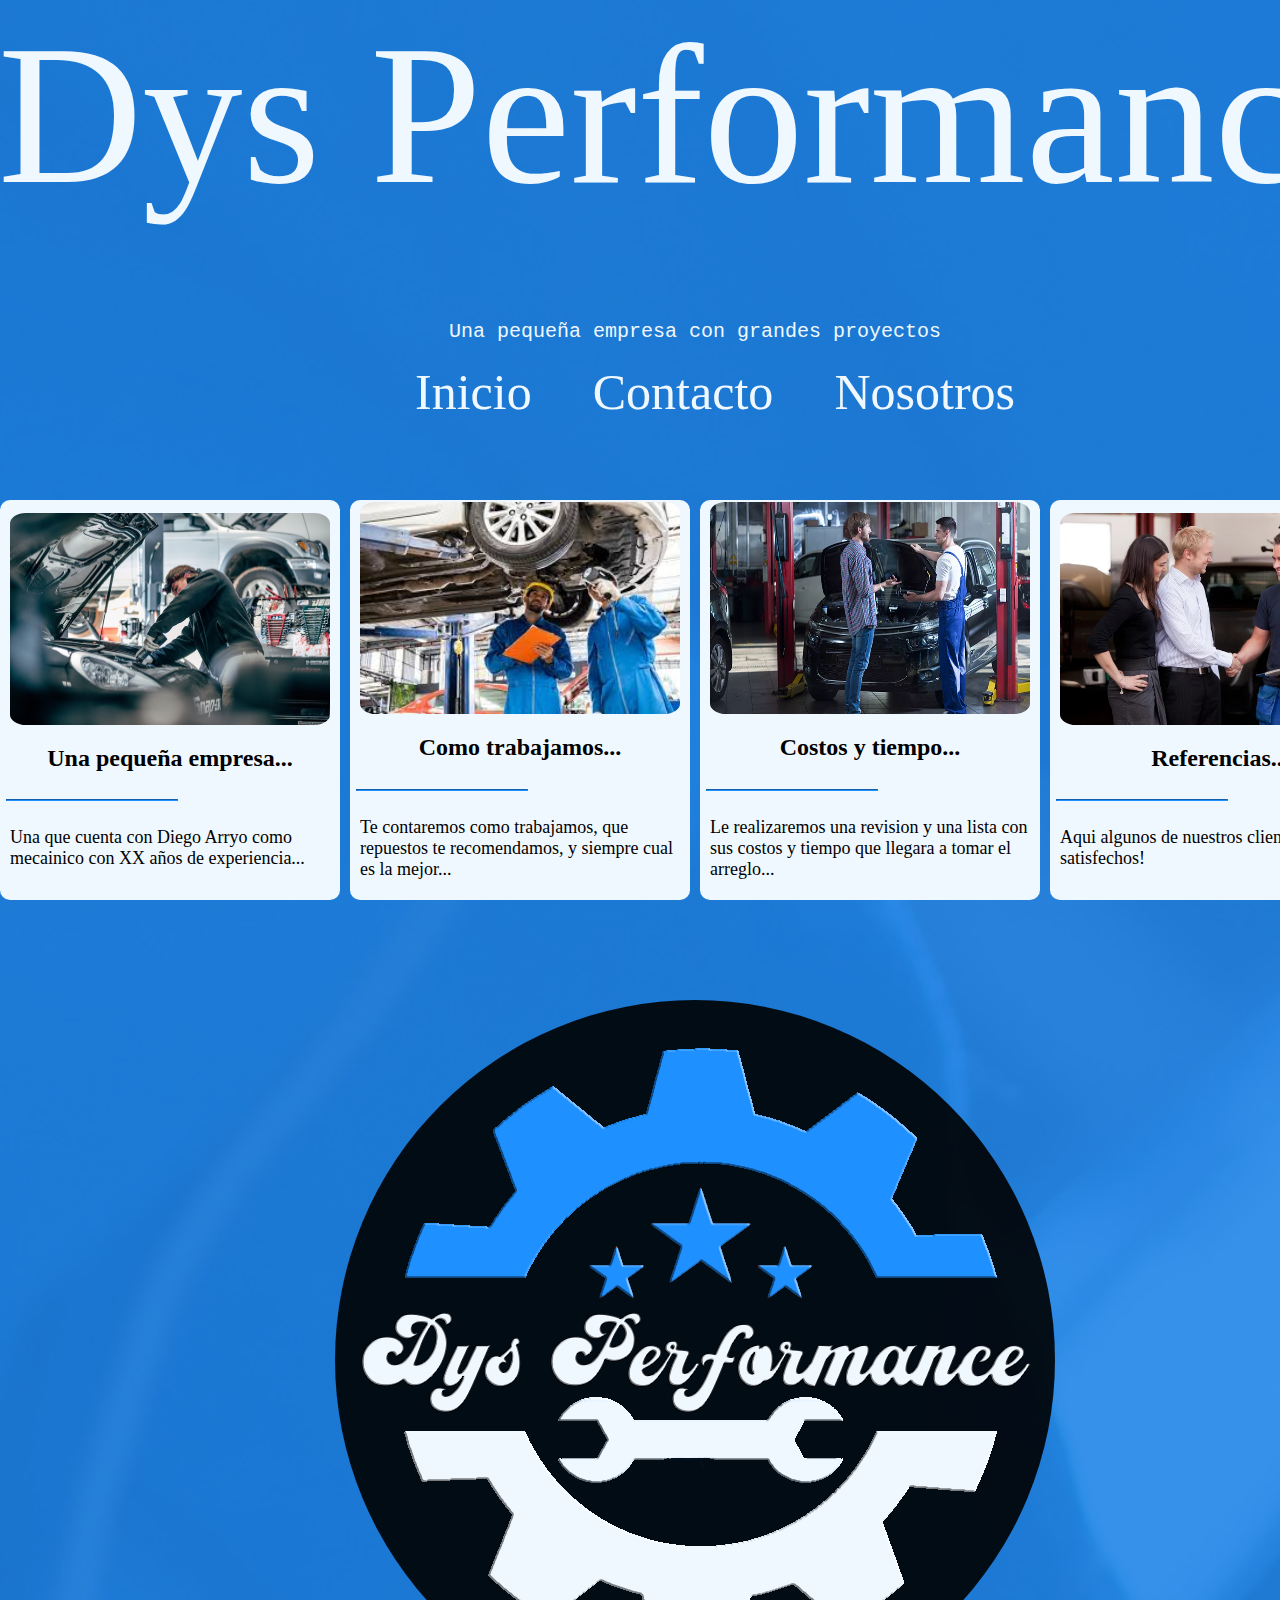
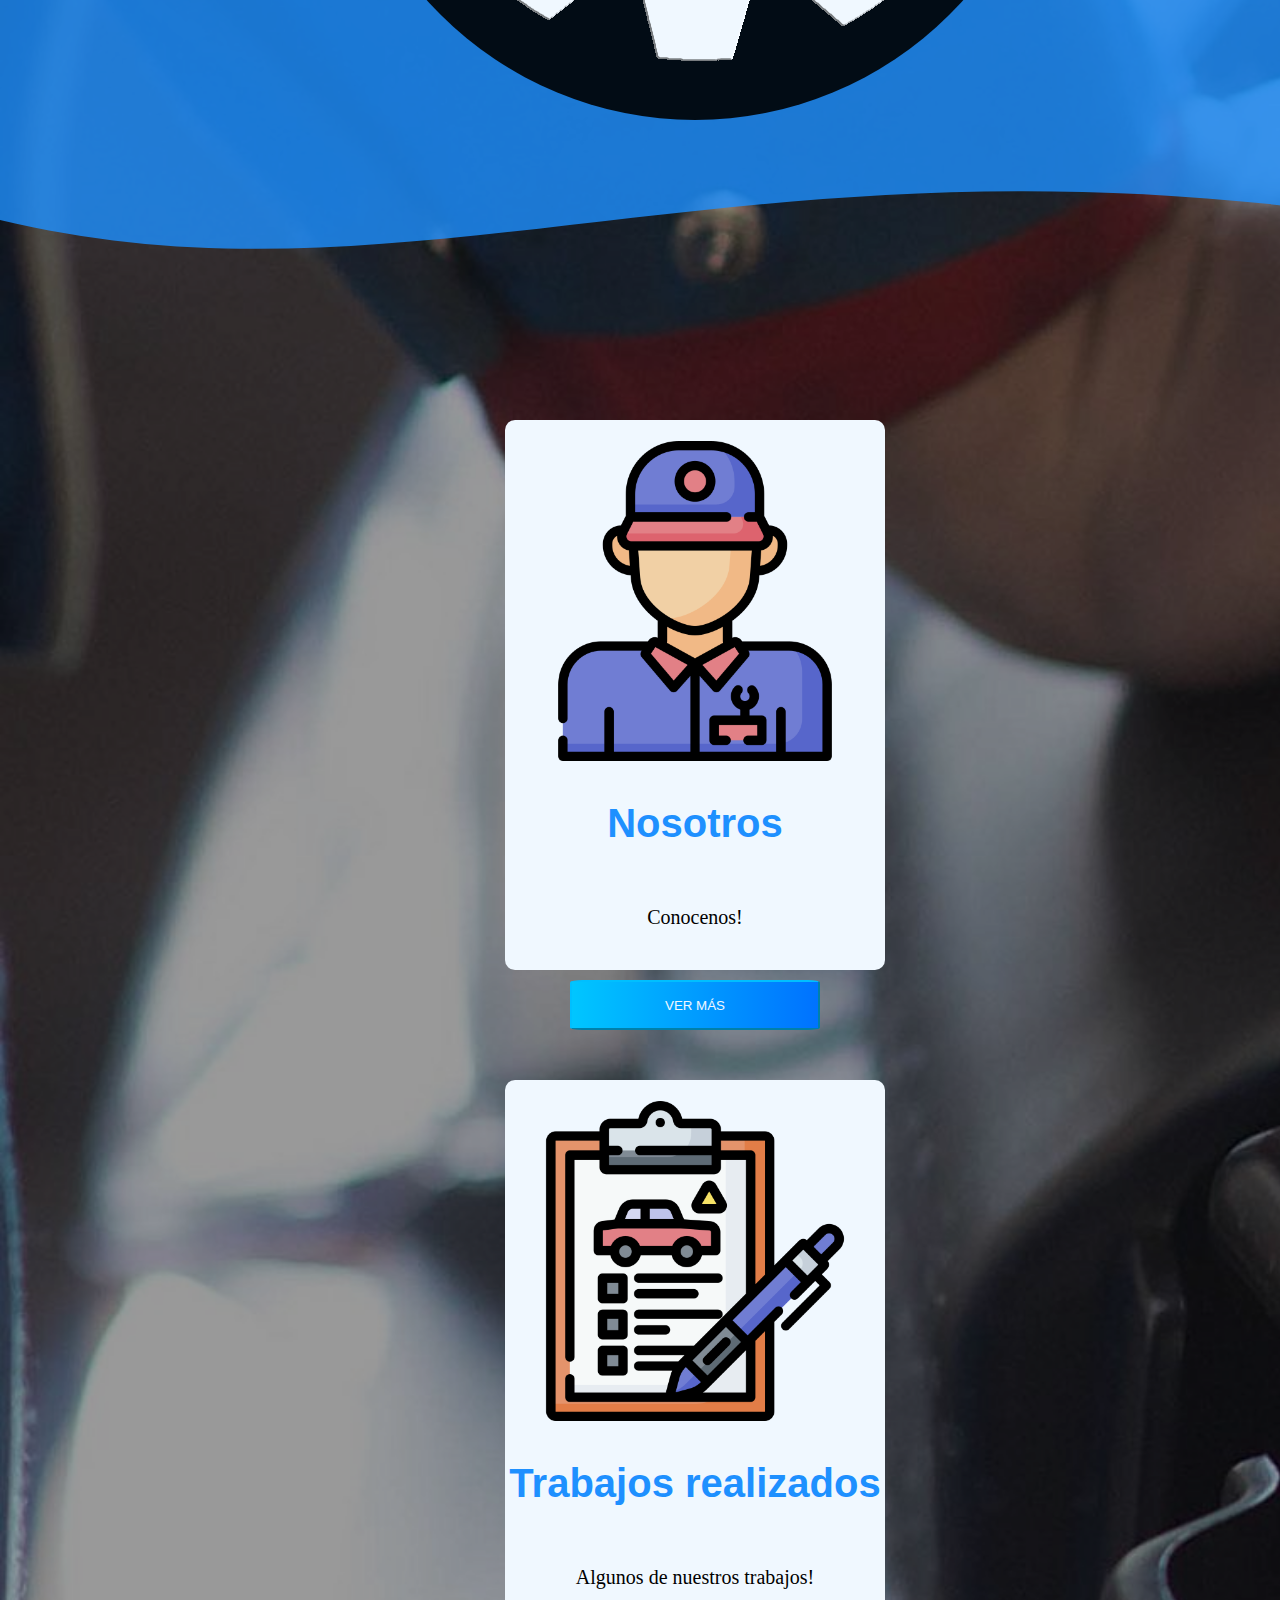
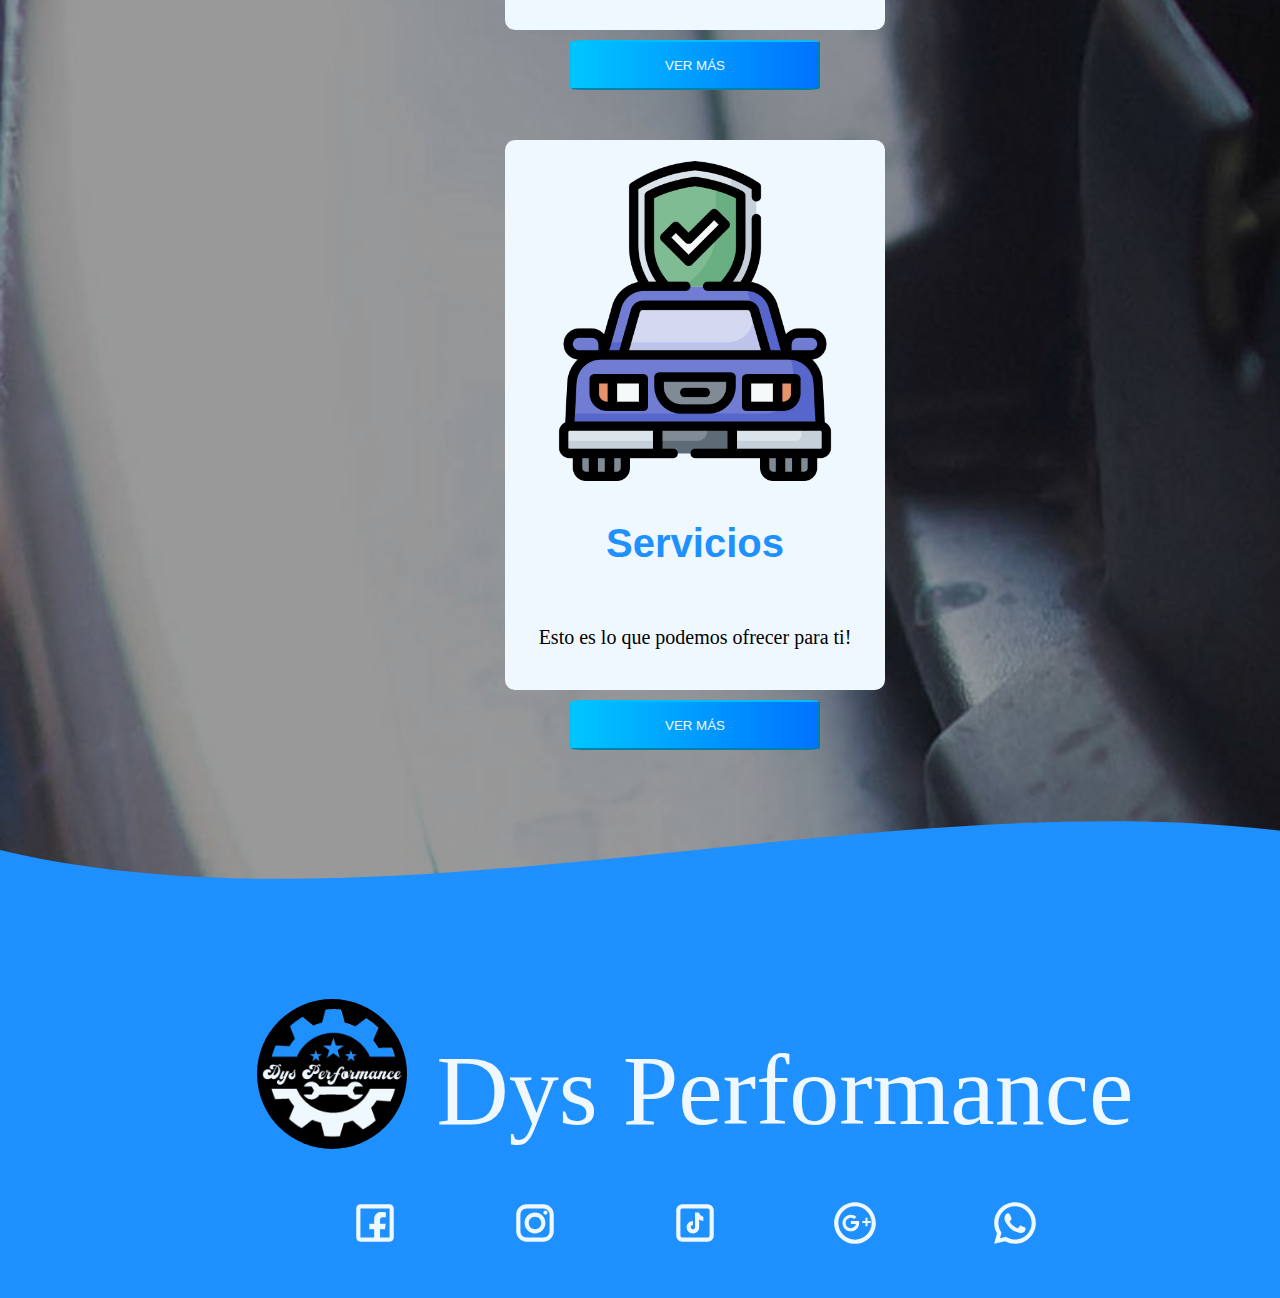
<file: index.html>
<!DOCTYPE html>
<html lang="en">

<head>
    <meta charset="UTF-8">
    <meta http-equiv="X-UA-Compatible" content="IE=edge">
    <meta name="viewport" content="width=device-width, initial-scale=1.0">
    <title>Dys Performance</title>
    <link rel="stylesheet" href="/css/style.css">
</head>

<body class="body">
    <header>
        <h1>Dys Performance</h1>
        <nav class="navUno">
            <p class="headerTexto">Una pequeña empresa con grandes proyectos</p>
            <ul class="menuUno">
                <li><a href="/index.html">Inicio</a></li>
                <li><a href="/pages/contacto.html">Contacto</a></li>
                <li><a href="/pages/nosotros.html">Nosotros</a></li>
            </ul>
        </nav>
    </header>
    <main class="contenido">
        <div class="cartasAlineación">
            <div class="cartasFondo">
                <div class="cartas uno">
                    <img class="cartasImagen" src="/img/cartas.jpeg" alt="">
                    <h2>Una pequeña empresa...</h2>
                    <hr style="width:50%;text-align:left;margin-left:6px;border-color:dodgerblue ;">
                    <p class="cartaTexto">Una que cuenta con Diego Arryo como mecainico con XX años de experiencia...
                    </p>
                </div>

                <div class="cartas dos">
                    <img class="cartasImagen" src="/img/cartasDos.jfif" alt="">
                    <h2>Como trabajamos...</h2>
                    <hr style="width:50%;text-align:left;margin-left:6px;border-color:dodgerblue ;">
                    <p class="cartaTexto">Te contaremos como trabajamos, que repuestos te recomendamos, y siempre cual
                        es la
                        mejor...</p>
                </div>

                <div class="cartas tres">
                    <img class="cartasImagen" src="/img/cartasTres.jfif" alt="">
                    <h2>Costos y tiempo...</h2>
                    <hr style="width:50%;text-align:left;margin-left:6px;border-color:dodgerblue ;">
                    <p class="cartaTexto">Le realizaremos una revision y una lista con sus costos y tiempo que llegara a
                        tomar el arreglo...</p>
                </div>

                <div class="cartas cuatro">
                    <img class="cartasImagen" src="/img/cartasCuatro.jpg" alt="">
                    <h2>Referencias...</h2>
                    <hr style="width:50%;text-align:left;margin-left:6px;border-color:dodgerblue ;">
                    <p class="cartaTexto">Aqui algunos de nuestros clientes satisfechos!</p>
                </div>
            </div>
        </div>

        <div class="logoContenido">
            <img src="/img/logo.png" alt="">
        </div>
        <div class="fondito" style="height: 150px; overflow: hidden;"><svg viewBox="0 0 500 150"
                preserveAspectRatio="none" style="height: 100%; width: 100%;">
                <path d="M0.00,49.98 C149.99,150.00 271.49,-49.98 500.00,49.98 L500.00,0.00 L0.00,0.00 Z"
                    style="stroke: none; fill: rgb(30, 144, 255, 0.8);"></path>
            </svg></div>
        <div class="tarjetas">
            <div class="tarjetaPos ta">
                <div class="tarjeta">
                    <img class="tarjetaImagen" src="/img/mecanico.png" alt="">
                    <h3 class="tarjetasH3">
                        Nosotros
                    </h3>
                    <p>Conocenos!</p>
                </div>
                <button>VER MÁS</button>
            </div>

            <div class="tarjetaPos tb">
                <div class="tarjeta media">
                    <img class="tarjetaImagen" src="/img/trabajos.png" alt="">
                    <h3 class="tarjetasH3">
                        Trabajos realizados
                    </h3>
                    <p>Algunos de nuestros trabajos!</p>
                </div>
                <button>VER MÁS</button>
            </div>

            <div class="tarjetaPos tc">
                <div class="tarjeta">
                    <img class="tarjetaImagen" src="/img/servicios.png" alt="">
                    <h3 class="tarjetasH3">
                        Servicios
                    </h3>
                    <p>Esto es lo que podemos ofrecer para ti!</p>
                </div>
                <button>VER MÁS</button>
            </div>
        </div>

        <div style="height: 150px; overflow: hidden;"><svg viewBox="0 0 500 150" preserveAspectRatio="none"
                style="height: 100%; width: 100%;">
                <path d="M0.00,49.98 C149.99,150.00 349.20,-49.98 500.00,49.98 L500.00,150.00 L0.00,150.00 Z"
                    style="stroke: none; fill: #1e90ff;"></path>
            </svg></div>
        <footer>
            <a href="#" class="logo">
                <img class="logoImg" src="/img/logo.png" alt="logo">
                <h2 class="logoTexto">Dys Performance</h2>
            </a>
            <div class="iconos">
                <svg xmlns="http://www.w3.org/2000/svg" x="0px" y="0px" viewBox="0 0 24 24">
                    <path
                        d="M 5 3 C 3.897 3 3 3.897 3 5 L 3 19 C 3 20.103 3.897 21 5 21 L 11.621094 21 L 14.414062 21 L 19 21 C 20.103 21 21 20.103 21 19 L 21 5 C 21 3.897 20.103 3 19 3 L 5 3 z M 5 5 L 19 5 L 19.001953 19 L 14.414062 19 L 14.414062 15.035156 L 16.779297 15.035156 L 17.130859 12.310547 L 14.429688 12.310547 L 14.429688 10.574219 C 14.429687 9.7862188 14.649297 9.2539062 15.779297 9.2539062 L 17.207031 9.2539062 L 17.207031 6.8222656 C 16.512031 6.7512656 15.814234 6.71675 15.115234 6.71875 C 13.041234 6.71875 11.621094 7.9845938 11.621094 10.308594 L 11.621094 12.314453 L 9.2773438 12.314453 L 9.2773438 15.039062 L 11.621094 15.039062 L 11.621094 19 L 5 19 L 5 5 z">
                    </path>
                </svg>

                <svg xmlns="http://www.w3.org/2000/svg" x="0px" y="0px" viewBox="0 0 24 24">
                    <path
                        d="M 8 3 C 5.243 3 3 5.243 3 8 L 3 16 C 3 18.757 5.243 21 8 21 L 16 21 C 18.757 21 21 18.757 21 16 L 21 8 C 21 5.243 18.757 3 16 3 L 8 3 z M 8 5 L 16 5 C 17.654 5 19 6.346 19 8 L 19 16 C 19 17.654 17.654 19 16 19 L 8 19 C 6.346 19 5 17.654 5 16 L 5 8 C 5 6.346 6.346 5 8 5 z M 17 6 A 1 1 0 0 0 16 7 A 1 1 0 0 0 17 8 A 1 1 0 0 0 18 7 A 1 1 0 0 0 17 6 z M 12 7 C 9.243 7 7 9.243 7 12 C 7 14.757 9.243 17 12 17 C 14.757 17 17 14.757 17 12 C 17 9.243 14.757 7 12 7 z M 12 9 C 13.654 9 15 10.346 15 12 C 15 13.654 13.654 15 12 15 C 10.346 15 9 13.654 9 12 C 9 10.346 10.346 9 12 9 z">
                    </path>
                </svg>

                <svg xmlns="http://www.w3.org/2000/svg" x="0px" y="0px" viewBox="0 0 24 24">
                    <path
                        d="M 6 3 C 4.3550302 3 3 4.3550302 3 6 L 3 18 C 3 19.64497 4.3550302 21 6 21 L 18 21 C 19.64497 21 21 19.64497 21 18 L 21 6 C 21 4.3550302 19.64497 3 18 3 L 6 3 z M 6 5 L 18 5 C 18.56503 5 19 5.4349698 19 6 L 19 18 C 19 18.56503 18.56503 19 18 19 L 6 19 C 5.4349698 19 5 18.56503 5 18 L 5 6 C 5 5.4349698 5.4349698 5 6 5 z M 12 7 L 12 14 C 12 14.56503 11.56503 15 11 15 C 10.43497 15 10 14.56503 10 14 C 10 13.43497 10.43497 13 11 13 L 11 11 C 9.3550302 11 8 12.35503 8 14 C 8 15.64497 9.3550302 17 11 17 C 12.64497 17 14 15.64497 14 14 L 14 10.232422 C 14.616148 10.671342 15.259118 11 16 11 L 16 9 C 15.952667 9 15.262674 8.7809373 14.78125 8.3613281 C 14.299826 7.941719 14 7.4149911 14 7 L 12 7 z">
                    </path>
                </svg>

                <svg xmlns="http://www.w3.org/2000/svg" x="0px" y="0px" viewBox="0 0 24 24">
                    <path
                        d="M12,2C6.477,2,2,6.477,2,12c0,5.523,4.477,10,10,10s10-4.477,10-10C22,6.477,17.523,2,12,2z M10,16c-2.209,0-4-1.791-4-4 c0-2.209,1.791-4,4-4c1.042,0,1.982,0.408,2.694,1.061l-1.093,1.034C11.167,9.729,10.613,9.5,10,9.5c-1.381,0-2.5,1.119-2.5,2.5 c0,1.381,1.119,2.5,2.5,2.5c1.209,0,2.218-0.859,2.45-2H10V11h3.859C13.942,11.321,14,11.653,14,12C14,14.209,12.209,16,10,16z M18,12v1.5h-1V12h-1.5v-1H17V9.5h1V11h1.5v1H18z M20,12c0,4.418-3.582,8-8,8s-8-3.582-8-8s3.582-8,8-8S20,7.582,20,12z">
                    </path>
                </svg>

                <svg xmlns="http://www.w3.org/2000/svg" x="0px" y="0px" viewBox="0 0 24 24">
                    <path
                        d="M 12.011719 2 C 6.5057187 2 2.0234844 6.478375 2.0214844 11.984375 C 2.0204844 13.744375 2.4814687 15.462563 3.3554688 16.976562 L 2 22 L 7.2324219 20.763672 C 8.6914219 21.559672 10.333859 21.977516 12.005859 21.978516 L 12.009766 21.978516 C 17.514766 21.978516 21.995047 17.499141 21.998047 11.994141 C 22.000047 9.3251406 20.962172 6.8157344 19.076172 4.9277344 C 17.190172 3.0407344 14.683719 2.001 12.011719 2 z M 12.009766 4 C 14.145766 4.001 16.153109 4.8337969 17.662109 6.3417969 C 19.171109 7.8517969 20.000047 9.8581875 19.998047 11.992188 C 19.996047 16.396187 16.413812 19.978516 12.007812 19.978516 C 10.674812 19.977516 9.3544062 19.642812 8.1914062 19.007812 L 7.5175781 18.640625 L 6.7734375 18.816406 L 4.8046875 19.28125 L 5.2851562 17.496094 L 5.5019531 16.695312 L 5.0878906 15.976562 C 4.3898906 14.768562 4.0204844 13.387375 4.0214844 11.984375 C 4.0234844 7.582375 7.6067656 4 12.009766 4 z M 8.4765625 7.375 C 8.3095625 7.375 8.0395469 7.4375 7.8105469 7.6875 C 7.5815469 7.9365 6.9355469 8.5395781 6.9355469 9.7675781 C 6.9355469 10.995578 7.8300781 12.182609 7.9550781 12.349609 C 8.0790781 12.515609 9.68175 15.115234 12.21875 16.115234 C 14.32675 16.946234 14.754891 16.782234 15.212891 16.740234 C 15.670891 16.699234 16.690438 16.137687 16.898438 15.554688 C 17.106437 14.971687 17.106922 14.470187 17.044922 14.367188 C 16.982922 14.263188 16.816406 14.201172 16.566406 14.076172 C 16.317406 13.951172 15.090328 13.348625 14.861328 13.265625 C 14.632328 13.182625 14.464828 13.140625 14.298828 13.390625 C 14.132828 13.640625 13.655766 14.201187 13.509766 14.367188 C 13.363766 14.534188 13.21875 14.556641 12.96875 14.431641 C 12.71875 14.305641 11.914938 14.041406 10.960938 13.191406 C 10.218937 12.530406 9.7182656 11.714844 9.5722656 11.464844 C 9.4272656 11.215844 9.5585938 11.079078 9.6835938 10.955078 C 9.7955938 10.843078 9.9316406 10.663578 10.056641 10.517578 C 10.180641 10.371578 10.223641 10.267562 10.306641 10.101562 C 10.389641 9.9355625 10.347156 9.7890625 10.285156 9.6640625 C 10.223156 9.5390625 9.737625 8.3065 9.515625 7.8125 C 9.328625 7.3975 9.131125 7.3878594 8.953125 7.3808594 C 8.808125 7.3748594 8.6425625 7.375 8.4765625 7.375 z">
                    </path>
                </svg>
            </div>
        </footer>
    </main>
</body>

</html>
</file>
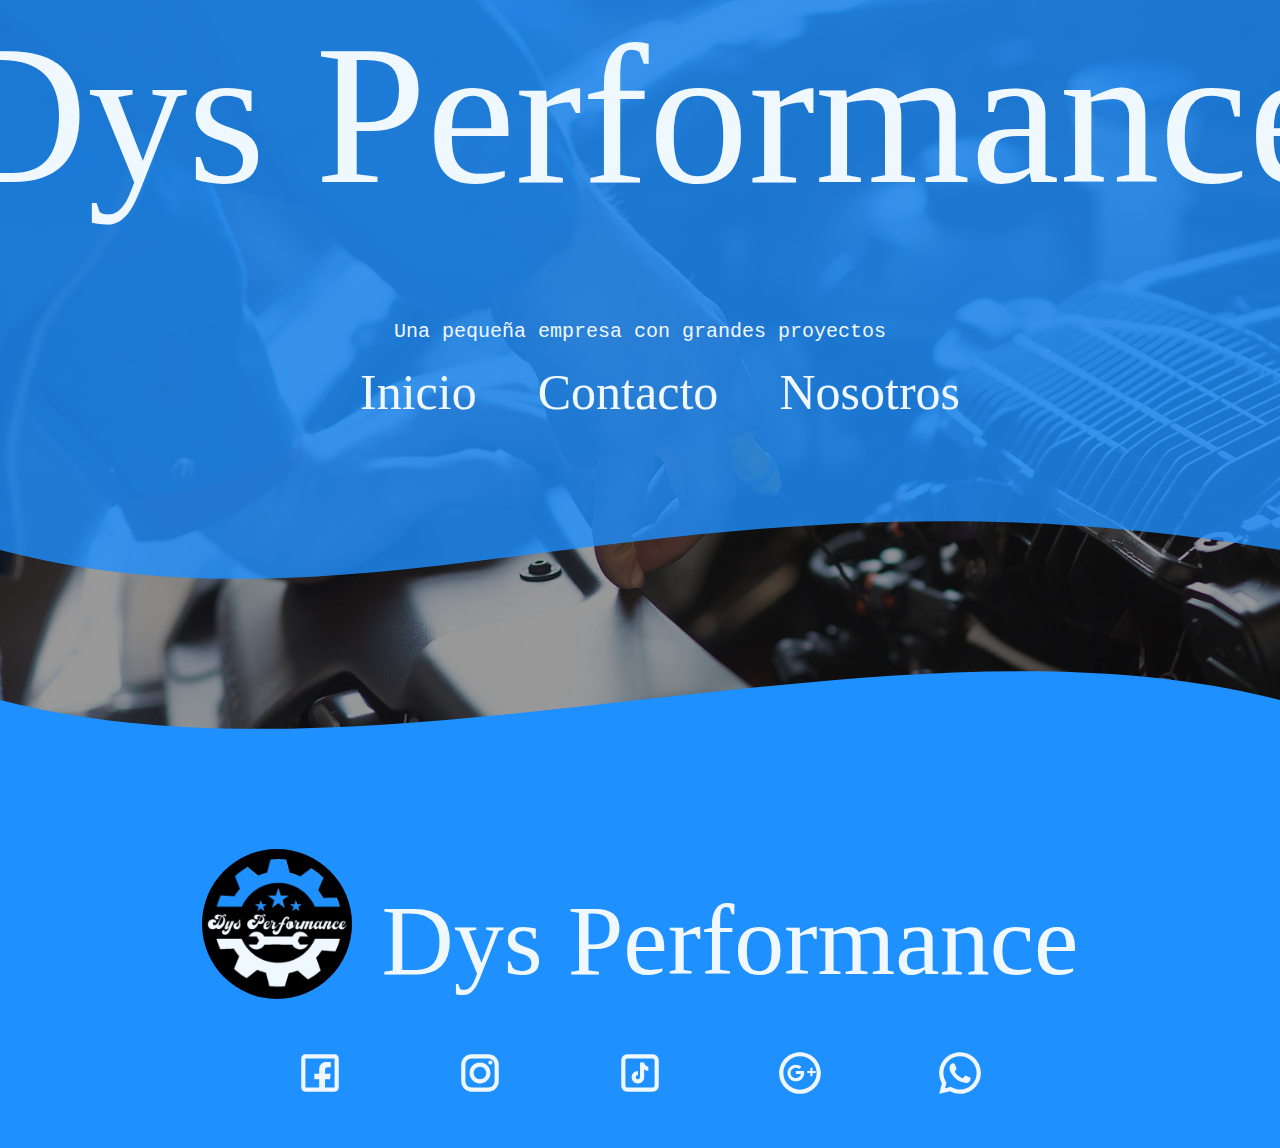
<file: pages/contacto.html>
<!DOCTYPE html>
<html lang="en">

<head>
    <meta charset="UTF-8">
    <meta http-equiv="X-UA-Compatible" content="IE=edge">
    <meta name="viewport" content="width=device-width, initial-scale=1.0">
    <title>Dys Performance</title>
    <link rel="stylesheet" href="/css/style.css">
</head>

<body class="body">
    <header>
        <h1>Dys Performance</h1>
        <nav class="navUno">
            <p class="headerTexto">Una pequeña empresa con grandes proyectos</p>
            <ul class="menuUno">
                <li><a href="/index.html">Inicio</a></li>
                <li><a href="/pages/contacto.html">Contacto</a></li>
                <li><a href="/pages/nosotros.html">Nosotros</a></li>
            </ul>
        </nav>
    </header>

    <main>
        <div class="fondito" style="height: 150px; overflow: hidden;"><svg viewBox="0 0 500 150"
                preserveAspectRatio="none" style="height: 100%; width: 100%;">
                <path d="M0.00,49.98 C149.99,150.00 271.49,-49.98 500.00,49.98 L500.00,0.00 L0.00,0.00 Z"
                    style="stroke: none; fill: rgb(30, 144, 255, 0.8);"></path>
            </svg></div>






        <div style="height: 150px; overflow: hidden;"><svg viewBox="0 0 500 150" preserveAspectRatio="none"
                style="height: 100%; width: 100%;">
                <path d="M0.00,49.98 C149.99,150.00 349.20,-49.98 500.00,49.98 L500.00,150.00 L0.00,150.00 Z"
                    style="stroke: none; fill: #1e90ff;"></path>
            </svg></div>
        <footer>
            <a href="#" class="logo">
                <img class="logoImg" src="/img/logo.png" alt="logo">
                <h2 class="logoTexto">Dys Performance</h2>
            </a>
            <div class="iconos">
                <svg xmlns="http://www.w3.org/2000/svg" x="0px" y="0px" viewBox="0 0 24 24">
                    <path
                        d="M 5 3 C 3.897 3 3 3.897 3 5 L 3 19 C 3 20.103 3.897 21 5 21 L 11.621094 21 L 14.414062 21 L 19 21 C 20.103 21 21 20.103 21 19 L 21 5 C 21 3.897 20.103 3 19 3 L 5 3 z M 5 5 L 19 5 L 19.001953 19 L 14.414062 19 L 14.414062 15.035156 L 16.779297 15.035156 L 17.130859 12.310547 L 14.429688 12.310547 L 14.429688 10.574219 C 14.429687 9.7862188 14.649297 9.2539062 15.779297 9.2539062 L 17.207031 9.2539062 L 17.207031 6.8222656 C 16.512031 6.7512656 15.814234 6.71675 15.115234 6.71875 C 13.041234 6.71875 11.621094 7.9845938 11.621094 10.308594 L 11.621094 12.314453 L 9.2773438 12.314453 L 9.2773438 15.039062 L 11.621094 15.039062 L 11.621094 19 L 5 19 L 5 5 z">
                    </path>
                </svg>

                <svg xmlns="http://www.w3.org/2000/svg" x="0px" y="0px" viewBox="0 0 24 24">
                    <path
                        d="M 8 3 C 5.243 3 3 5.243 3 8 L 3 16 C 3 18.757 5.243 21 8 21 L 16 21 C 18.757 21 21 18.757 21 16 L 21 8 C 21 5.243 18.757 3 16 3 L 8 3 z M 8 5 L 16 5 C 17.654 5 19 6.346 19 8 L 19 16 C 19 17.654 17.654 19 16 19 L 8 19 C 6.346 19 5 17.654 5 16 L 5 8 C 5 6.346 6.346 5 8 5 z M 17 6 A 1 1 0 0 0 16 7 A 1 1 0 0 0 17 8 A 1 1 0 0 0 18 7 A 1 1 0 0 0 17 6 z M 12 7 C 9.243 7 7 9.243 7 12 C 7 14.757 9.243 17 12 17 C 14.757 17 17 14.757 17 12 C 17 9.243 14.757 7 12 7 z M 12 9 C 13.654 9 15 10.346 15 12 C 15 13.654 13.654 15 12 15 C 10.346 15 9 13.654 9 12 C 9 10.346 10.346 9 12 9 z">
                    </path>
                </svg>

                <svg xmlns="http://www.w3.org/2000/svg" x="0px" y="0px" viewBox="0 0 24 24">
                    <path
                        d="M 6 3 C 4.3550302 3 3 4.3550302 3 6 L 3 18 C 3 19.64497 4.3550302 21 6 21 L 18 21 C 19.64497 21 21 19.64497 21 18 L 21 6 C 21 4.3550302 19.64497 3 18 3 L 6 3 z M 6 5 L 18 5 C 18.56503 5 19 5.4349698 19 6 L 19 18 C 19 18.56503 18.56503 19 18 19 L 6 19 C 5.4349698 19 5 18.56503 5 18 L 5 6 C 5 5.4349698 5.4349698 5 6 5 z M 12 7 L 12 14 C 12 14.56503 11.56503 15 11 15 C 10.43497 15 10 14.56503 10 14 C 10 13.43497 10.43497 13 11 13 L 11 11 C 9.3550302 11 8 12.35503 8 14 C 8 15.64497 9.3550302 17 11 17 C 12.64497 17 14 15.64497 14 14 L 14 10.232422 C 14.616148 10.671342 15.259118 11 16 11 L 16 9 C 15.952667 9 15.262674 8.7809373 14.78125 8.3613281 C 14.299826 7.941719 14 7.4149911 14 7 L 12 7 z">
                    </path>
                </svg>

                <svg xmlns="http://www.w3.org/2000/svg" x="0px" y="0px" viewBox="0 0 24 24">
                    <path
                        d="M12,2C6.477,2,2,6.477,2,12c0,5.523,4.477,10,10,10s10-4.477,10-10C22,6.477,17.523,2,12,2z M10,16c-2.209,0-4-1.791-4-4 c0-2.209,1.791-4,4-4c1.042,0,1.982,0.408,2.694,1.061l-1.093,1.034C11.167,9.729,10.613,9.5,10,9.5c-1.381,0-2.5,1.119-2.5,2.5 c0,1.381,1.119,2.5,2.5,2.5c1.209,0,2.218-0.859,2.45-2H10V11h3.859C13.942,11.321,14,11.653,14,12C14,14.209,12.209,16,10,16z M18,12v1.5h-1V12h-1.5v-1H17V9.5h1V11h1.5v1H18z M20,12c0,4.418-3.582,8-8,8s-8-3.582-8-8s3.582-8,8-8S20,7.582,20,12z">
                    </path>
                </svg>

                <svg xmlns="http://www.w3.org/2000/svg" x="0px" y="0px" viewBox="0 0 24 24">
                    <path
                        d="M 12.011719 2 C 6.5057187 2 2.0234844 6.478375 2.0214844 11.984375 C 2.0204844 13.744375 2.4814687 15.462563 3.3554688 16.976562 L 2 22 L 7.2324219 20.763672 C 8.6914219 21.559672 10.333859 21.977516 12.005859 21.978516 L 12.009766 21.978516 C 17.514766 21.978516 21.995047 17.499141 21.998047 11.994141 C 22.000047 9.3251406 20.962172 6.8157344 19.076172 4.9277344 C 17.190172 3.0407344 14.683719 2.001 12.011719 2 z M 12.009766 4 C 14.145766 4.001 16.153109 4.8337969 17.662109 6.3417969 C 19.171109 7.8517969 20.000047 9.8581875 19.998047 11.992188 C 19.996047 16.396187 16.413812 19.978516 12.007812 19.978516 C 10.674812 19.977516 9.3544062 19.642812 8.1914062 19.007812 L 7.5175781 18.640625 L 6.7734375 18.816406 L 4.8046875 19.28125 L 5.2851562 17.496094 L 5.5019531 16.695312 L 5.0878906 15.976562 C 4.3898906 14.768562 4.0204844 13.387375 4.0214844 11.984375 C 4.0234844 7.582375 7.6067656 4 12.009766 4 z M 8.4765625 7.375 C 8.3095625 7.375 8.0395469 7.4375 7.8105469 7.6875 C 7.5815469 7.9365 6.9355469 8.5395781 6.9355469 9.7675781 C 6.9355469 10.995578 7.8300781 12.182609 7.9550781 12.349609 C 8.0790781 12.515609 9.68175 15.115234 12.21875 16.115234 C 14.32675 16.946234 14.754891 16.782234 15.212891 16.740234 C 15.670891 16.699234 16.690438 16.137687 16.898438 15.554688 C 17.106437 14.971687 17.106922 14.470187 17.044922 14.367188 C 16.982922 14.263188 16.816406 14.201172 16.566406 14.076172 C 16.317406 13.951172 15.090328 13.348625 14.861328 13.265625 C 14.632328 13.182625 14.464828 13.140625 14.298828 13.390625 C 14.132828 13.640625 13.655766 14.201187 13.509766 14.367188 C 13.363766 14.534188 13.21875 14.556641 12.96875 14.431641 C 12.71875 14.305641 11.914938 14.041406 10.960938 13.191406 C 10.218937 12.530406 9.7182656 11.714844 9.5722656 11.464844 C 9.4272656 11.215844 9.5585938 11.079078 9.6835938 10.955078 C 9.7955938 10.843078 9.9316406 10.663578 10.056641 10.517578 C 10.180641 10.371578 10.223641 10.267562 10.306641 10.101562 C 10.389641 9.9355625 10.347156 9.7890625 10.285156 9.6640625 C 10.223156 9.5390625 9.737625 8.3065 9.515625 7.8125 C 9.328625 7.3975 9.131125 7.3878594 8.953125 7.3808594 C 8.808125 7.3748594 8.6425625 7.375 8.4765625 7.375 z">
                    </path>
                </svg>
            </div>
        </footer>
    </main>
</body>
</file>
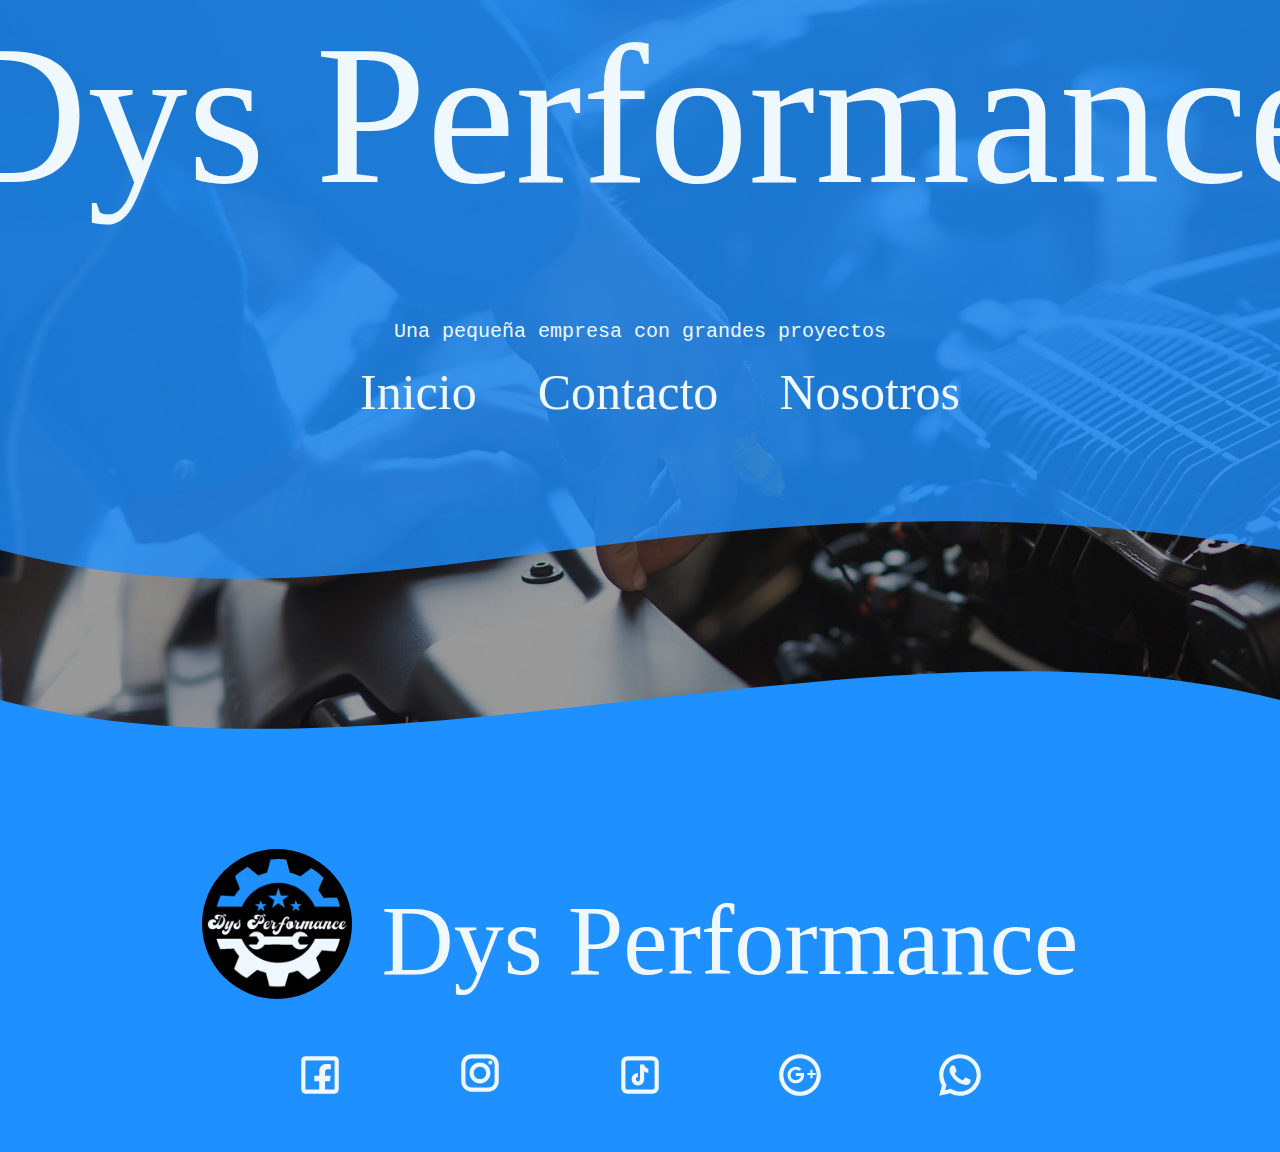
<file: pages/nosotros.html>
<!DOCTYPE html>
<html lang="en">

<head>
    <meta charset="UTF-8">
    <meta http-equiv="X-UA-Compatible" content="IE=edge">
    <meta name="viewport" content="width=device-width, initial-scale=1.0">
    <title>Dys Performance</title>
    <link rel="stylesheet" href="/css/style.css">
</head>

<body class="body">
    <header>
        <h1>Dys Performance</h1>
        <nav class="navUno">
            <p class="headerTexto">Una pequeña empresa con grandes proyectos</p>
            <ul class="menuUno">
                <li><a href="/index.html">Inicio</a></li>
                <li><a href="/pages/contacto.html">Contacto</a></li>
                <li><a href="/pages/nosotros.html">Nosotros</a></li>
            </ul>
        </nav>
    </header>

    <main>
        <div class="fondito" style="height: 150px; overflow: hidden;"><svg viewBox="0 0 500 150"
                preserveAspectRatio="none" style="height: 100%; width: 100%;">
                <path d="M0.00,49.98 C149.99,150.00 271.49,-49.98 500.00,49.98 L500.00,0.00 L0.00,0.00 Z"
                    style="stroke: none; fill: rgb(30, 144, 255, 0.8);"></path>
            </svg></div>



        <div style="height: 150px; overflow: hidden;"><svg viewBox="0 0 500 150" preserveAspectRatio="none"
                style="height: 100%; width: 100%;">
                <path d="M0.00,49.98 C149.99,150.00 349.20,-49.98 500.00,49.98 L500.00,150.00 L0.00,150.00 Z"
                    style="stroke: none; fill: #1e90ff;"></path>
            </svg></div>
        <footer>
            <a href="#" class="logo">
                <img class="logoImg" src="/img/logo.png" alt="logo">
                <h2 class="logoTexto">Dys Performance</h2>
            </a>
            <div class="iconos">
                <svg xmlns="http://www.w3.org/2000/svg" x="0px" y="0px" viewBox="0 0 24 24">
                    <path
                        d="M 5 3 C 3.897 3 3 3.897 3 5 L 3 19 C 3 20.103 3.897 21 5 21 L 11.621094 21 L 14.414062 21 L 19 21 C 20.103 21 21 20.103 21 19 L 21 5 C 21 3.897 20.103 3 19 3 L 5 3 z M 5 5 L 19 5 L 19.001953 19 L 14.414062 19 L 14.414062 15.035156 L 16.779297 15.035156 L 17.130859 12.310547 L 14.429688 12.310547 L 14.429688 10.574219 C 14.429687 9.7862188 14.649297 9.2539062 15.779297 9.2539062 L 17.207031 9.2539062 L 17.207031 6.8222656 C 16.512031 6.7512656 15.814234 6.71675 15.115234 6.71875 C 13.041234 6.71875 11.621094 7.9845938 11.621094 10.308594 L 11.621094 12.314453 L 9.2773438 12.314453 L 9.2773438 15.039062 L 11.621094 15.039062 L 11.621094 19 L 5 19 L 5 5 z">
                    </path>
                </svg>

                <a href="https://www.instagram.com/dys_performance/" target="_blank">
                <svg xmlns="http://www.w3.org/2000/svg" x="0px" y="0px" viewBox="0 0 24 24">
                    <path
                        d="M 8 3 C 5.243 3 3 5.243 3 8 L 3 16 C 3 18.757 5.243 21 8 21 L 16 21 C 18.757 21 21 18.757 21 16 L 21 8 C 21 5.243 18.757 3 16 3 L 8 3 z M 8 5 L 16 5 C 17.654 5 19 6.346 19 8 L 19 16 C 19 17.654 17.654 19 16 19 L 8 19 C 6.346 19 5 17.654 5 16 L 5 8 C 5 6.346 6.346 5 8 5 z M 17 6 A 1 1 0 0 0 16 7 A 1 1 0 0 0 17 8 A 1 1 0 0 0 18 7 A 1 1 0 0 0 17 6 z M 12 7 C 9.243 7 7 9.243 7 12 C 7 14.757 9.243 17 12 17 C 14.757 17 17 14.757 17 12 C 17 9.243 14.757 7 12 7 z M 12 9 C 13.654 9 15 10.346 15 12 C 15 13.654 13.654 15 12 15 C 10.346 15 9 13.654 9 12 C 9 10.346 10.346 9 12 9 z">
                    </path>
                </svg>
                </a>
                <svg xmlns="http://www.w3.org/2000/svg" x="0px" y="0px" viewBox="0 0 24 24">
                    <path
                        d="M 6 3 C 4.3550302 3 3 4.3550302 3 6 L 3 18 C 3 19.64497 4.3550302 21 6 21 L 18 21 C 19.64497 21 21 19.64497 21 18 L 21 6 C 21 4.3550302 19.64497 3 18 3 L 6 3 z M 6 5 L 18 5 C 18.56503 5 19 5.4349698 19 6 L 19 18 C 19 18.56503 18.56503 19 18 19 L 6 19 C 5.4349698 19 5 18.56503 5 18 L 5 6 C 5 5.4349698 5.4349698 5 6 5 z M 12 7 L 12 14 C 12 14.56503 11.56503 15 11 15 C 10.43497 15 10 14.56503 10 14 C 10 13.43497 10.43497 13 11 13 L 11 11 C 9.3550302 11 8 12.35503 8 14 C 8 15.64497 9.3550302 17 11 17 C 12.64497 17 14 15.64497 14 14 L 14 10.232422 C 14.616148 10.671342 15.259118 11 16 11 L 16 9 C 15.952667 9 15.262674 8.7809373 14.78125 8.3613281 C 14.299826 7.941719 14 7.4149911 14 7 L 12 7 z">
                    </path>
                </svg>

                <svg xmlns="http://www.w3.org/2000/svg" x="0px" y="0px" viewBox="0 0 24 24">
                    <path
                        d="M12,2C6.477,2,2,6.477,2,12c0,5.523,4.477,10,10,10s10-4.477,10-10C22,6.477,17.523,2,12,2z M10,16c-2.209,0-4-1.791-4-4 c0-2.209,1.791-4,4-4c1.042,0,1.982,0.408,2.694,1.061l-1.093,1.034C11.167,9.729,10.613,9.5,10,9.5c-1.381,0-2.5,1.119-2.5,2.5 c0,1.381,1.119,2.5,2.5,2.5c1.209,0,2.218-0.859,2.45-2H10V11h3.859C13.942,11.321,14,11.653,14,12C14,14.209,12.209,16,10,16z M18,12v1.5h-1V12h-1.5v-1H17V9.5h1V11h1.5v1H18z M20,12c0,4.418-3.582,8-8,8s-8-3.582-8-8s3.582-8,8-8S20,7.582,20,12z">
                    </path>
                </svg>

                <svg xmlns="http://www.w3.org/2000/svg" x="0px" y="0px" viewBox="0 0 24 24">
                    <path
                        d="M 12.011719 2 C 6.5057187 2 2.0234844 6.478375 2.0214844 11.984375 C 2.0204844 13.744375 2.4814687 15.462563 3.3554688 16.976562 L 2 22 L 7.2324219 20.763672 C 8.6914219 21.559672 10.333859 21.977516 12.005859 21.978516 L 12.009766 21.978516 C 17.514766 21.978516 21.995047 17.499141 21.998047 11.994141 C 22.000047 9.3251406 20.962172 6.8157344 19.076172 4.9277344 C 17.190172 3.0407344 14.683719 2.001 12.011719 2 z M 12.009766 4 C 14.145766 4.001 16.153109 4.8337969 17.662109 6.3417969 C 19.171109 7.8517969 20.000047 9.8581875 19.998047 11.992188 C 19.996047 16.396187 16.413812 19.978516 12.007812 19.978516 C 10.674812 19.977516 9.3544062 19.642812 8.1914062 19.007812 L 7.5175781 18.640625 L 6.7734375 18.816406 L 4.8046875 19.28125 L 5.2851562 17.496094 L 5.5019531 16.695312 L 5.0878906 15.976562 C 4.3898906 14.768562 4.0204844 13.387375 4.0214844 11.984375 C 4.0234844 7.582375 7.6067656 4 12.009766 4 z M 8.4765625 7.375 C 8.3095625 7.375 8.0395469 7.4375 7.8105469 7.6875 C 7.5815469 7.9365 6.9355469 8.5395781 6.9355469 9.7675781 C 6.9355469 10.995578 7.8300781 12.182609 7.9550781 12.349609 C 8.0790781 12.515609 9.68175 15.115234 12.21875 16.115234 C 14.32675 16.946234 14.754891 16.782234 15.212891 16.740234 C 15.670891 16.699234 16.690438 16.137687 16.898438 15.554688 C 17.106437 14.971687 17.106922 14.470187 17.044922 14.367188 C 16.982922 14.263188 16.816406 14.201172 16.566406 14.076172 C 16.317406 13.951172 15.090328 13.348625 14.861328 13.265625 C 14.632328 13.182625 14.464828 13.140625 14.298828 13.390625 C 14.132828 13.640625 13.655766 14.201187 13.509766 14.367188 C 13.363766 14.534188 13.21875 14.556641 12.96875 14.431641 C 12.71875 14.305641 11.914938 14.041406 10.960938 13.191406 C 10.218937 12.530406 9.7182656 11.714844 9.5722656 11.464844 C 9.4272656 11.215844 9.5585938 11.079078 9.6835938 10.955078 C 9.7955938 10.843078 9.9316406 10.663578 10.056641 10.517578 C 10.180641 10.371578 10.223641 10.267562 10.306641 10.101562 C 10.389641 9.9355625 10.347156 9.7890625 10.285156 9.6640625 C 10.223156 9.5390625 9.737625 8.3065 9.515625 7.8125 C 9.328625 7.3975 9.131125 7.3878594 8.953125 7.3808594 C 8.808125 7.3748594 8.6425625 7.375 8.4765625 7.375 z">
                    </path>
                </svg>
            </div>
        </footer>
    </main>
</body>
</file>
<file: css/style.css>
@font-face {
  font-family: "Vintage King";
  src: url("/VintageKing.ttf");
  font-family: "Royal Acidbath";
  src: url("/Royalacid_o.ttf");
}
@media (min-width: 320px) {
  .body {
    background-image: linear-gradient(rgba(0, 0, 0, 0.4), rgba(0, 0, 0, 0.4)),
      url("/img/fondo.jpg");
    background-size: cover;
    margin: 0;
    display: grid;
    grid-template-rows: 300px auto;
    grid-template-areas:
      "header"
      "contenido";
  }

  header {
    grid-area: header;
    display: flex;
    flex-direction: column;
    align-items: center;
    justify-content: space-between;
    background-color: rgb(30, 144, 255, 0.8);
  }

  h1 {
    width: 100%;
    margin: 0;
    display: flex;
    justify-content: center;
    color: aliceblue;
    font-family: "Vintage King";
    font-size: 85px;
    font-weight: 100;
    position: absolute;
    margin-top: 20px;
    white-space: nowrap;
  }

  .headerTexto {
    display: flex;
    justify-content: center;
    color: aliceblue;
    font-family: "Courier New", Courier, monospace;
    font-size: 20px;
  }

  .navUno {
    margin-top: 150px;
    z-index: 99;
  }

  .menuUno {
    width: 600px;
    display: flex;
    justify-content: space-between;
    list-style: none;
  }

  li {
    border-radius: 10px;
    font-size: 50px;
  }

  li:hover {
    transition: 0.5s;
    filter: invert(100%);
  }

  a {
    text-decoration: none;
    color: aliceblue;
  }
  /* ----------------------CARTAS---------------------- */

  .cartasAlineación {
    width: 100%;
    background-color: rgb(30, 144, 255, 0.8);
    display: flex;
    justify-content: center;
  }

  .cartasFondo {
    max-width: 100%;
    display: grid;
    grid-template-columns: 2, 50%;
    grid-template-rows: 2, 50%;
    padding-bottom: 100px; /* borrar despues */
    gap: 10px;
  }

  .cartas {
    border-radius: 10px;
    height: 400px;
    width: 340px;
    background-color: aliceblue;
    display: flex;
    flex-direction: column;
    align-items: center;
    justify-content: center;
  }

  .dos {
    grid-column: 1/2;
    grid-row: 2/2;
  }

  .tres {
    grid-column: 2/2;
  }

  .cuatro {
    grid-column: 2/2;
    grid-row: 2/2;
  }

  .cartas:hover {
    transform: translate(0px, 20px);
  }

  .cartasImagen {
    border-radius: 5%;
    height: 212px;
    width: 320px;
  }

  .cartaTexto {
    margin-left: 10px;
    font-size: 18px;
  }

  .contenido {
    grid-area: contenido;
  }

  .logoContenido {
    padding-bottom: 50px;
    width: 100%;
    display: flex;
    justify-content: center;
    background-color: rgb(30, 144, 255, 0.8);
  }

  .logoContenido img {
    background-color: rgb(0, 0, 0, 0.9);
    border-radius: 50%;
  }

  /* ----------------------TARJETAS---------------------- */

  .tarjetas {
    padding-top: 50px; /* --borrar-- */
    padding-bottom: 50px;
    display: flex;
    flex-direction: column;
    justify-content: center;
  }

  .tarjeta {
    height: 550px;
    width: 380px;
    background-color: aliceblue;
    display: flex;
    flex-direction: column;
    justify-content: center;
    align-items: center;
    border-radius: 10px;
    margin-top: 50px;
  }

  .media {
    margin-left: 100px;
    margin-right: 100px;
    text-align: center;
  }

  .tarjetaImagen {
    height: 320px;
    width: 320px;
  }

  .tarjetasH3 {
    font-size: 40px;
    font-family: "Franklin Gothic Medium", "Arial Narrow", Arial, sans-serif;
    color: dodgerblue;
  }

  .tarjeta p {
    font-size: 20px;
  }

  button {
    margin-top: 10px;
    height: 50px;
    width: 250px;
    color: aliceblue;
    background-image: linear-gradient(to right, #00c6ff, #0072ff);
    border-color: deepskyblue;
    border-radius: 5%;
  }

  button:hover {
    transition: 0.5s;
    filter: invert(100%);
  }

  .tarjetaPos {
    display: flex;
    flex-direction: column;
    align-items: center;
  }

  /* ----------------------FOOTER---------------------- */

  footer {
    display: flex;
    flex-direction: column;
    align-items: center;
    justify-content: space-between;
    background-color: rgb(30, 144, 255);
  }

  .menuDos {
    width: 1000px;
    display: flex;
    justify-content: space-between;
    list-style: none;
  }

  .logo {
    display: flex;
    align-items: center;
  }

  .logoImg {
    height: 150px;
    width: 150px;
    background-color: rgb(0, 0, 0);
    border-radius: 50%;
  }

  .logoTexto {
    display: flex;
    margin-bottom: 50px;
    margin-left: 30px;
    font-family: "Vintage King";
    font-size: 70px;
    font-weight: 100;
  }

  .iconos {
    width: 400px;
    display: flex;
    justify-content: space-around;
    align-items: center;
    margin-bottom: 50px;
    fill: aliceblue;
  }

  .iconos svg {
    height: 50px;
    fill: aliceblue;
    text-decoration: none;
  }

  .iconos svg:hover {
    background-color: aliceblue;
    border-radius: 10%;
    fill: dodgerblue;
    transform: scale(1.4);
  }
}

/* -------------------- */

@media (min-width: 1200px) {
  .body {
    background-image: linear-gradient(rgba(0, 0, 0, 0.4), rgba(0, 0, 0, 0.4)),
      url("/img/fondo.jpg");
    background-size: cover;
    margin: 0;
    display: grid;
    grid-template-rows: 500px auto;
    grid-template-areas:
      "header"
      "contenido";
  }

  header {
    grid-area: header;
    display: flex;
    flex-direction: column;
    align-items: center;
    justify-content: space-between;
    background-color: rgb(30, 144, 255, 0.8);
  }

  h1 {
    margin: 0;
    display: flex;
    justify-content: center;
    color: aliceblue;
    font-family: "Vintage King";
    font-size: 200px;
    font-weight: 100;
    position: absolute;
  }

  .headerTexto {
    display: flex;
    justify-content: center;
    color: aliceblue;
    font-family: "Courier New", Courier, monospace;
    font-size: 20px;
  }

  .navUno {
    margin-top: 300px;
    z-index: 99;
  }

  /* ----------------------CARTAS---------------------- */

  .cartasAlineación {
    background-color: unset;
    width: 100%;
    display: block;
    justify-content: center;
  }

  .cartasFondo {
    background-color: rgba(30, 144, 255, 0.8);
    padding-bottom: 100px; /* borrar despues */
    display: flex;
    justify-content: space-evenly;
  }

  .tarjetas {
    padding-top: 50px; /* --borrar-- */
    padding-bottom: 50px;
    display: flex;
    justify-content: center;
  }

  .logoTexto {
    display: flex;
    margin-bottom: 50px;
    margin-left: 30px;
    font-family: "Vintage King";
    font-size: 100px;
    font-weight: 100;
  }

  .iconos {
    width: 800px;
    display: flex;
    justify-content: space-around;
    align-items: center;
    margin-bottom: 50px;
    fill: aliceblue;
  }
}
</file>
